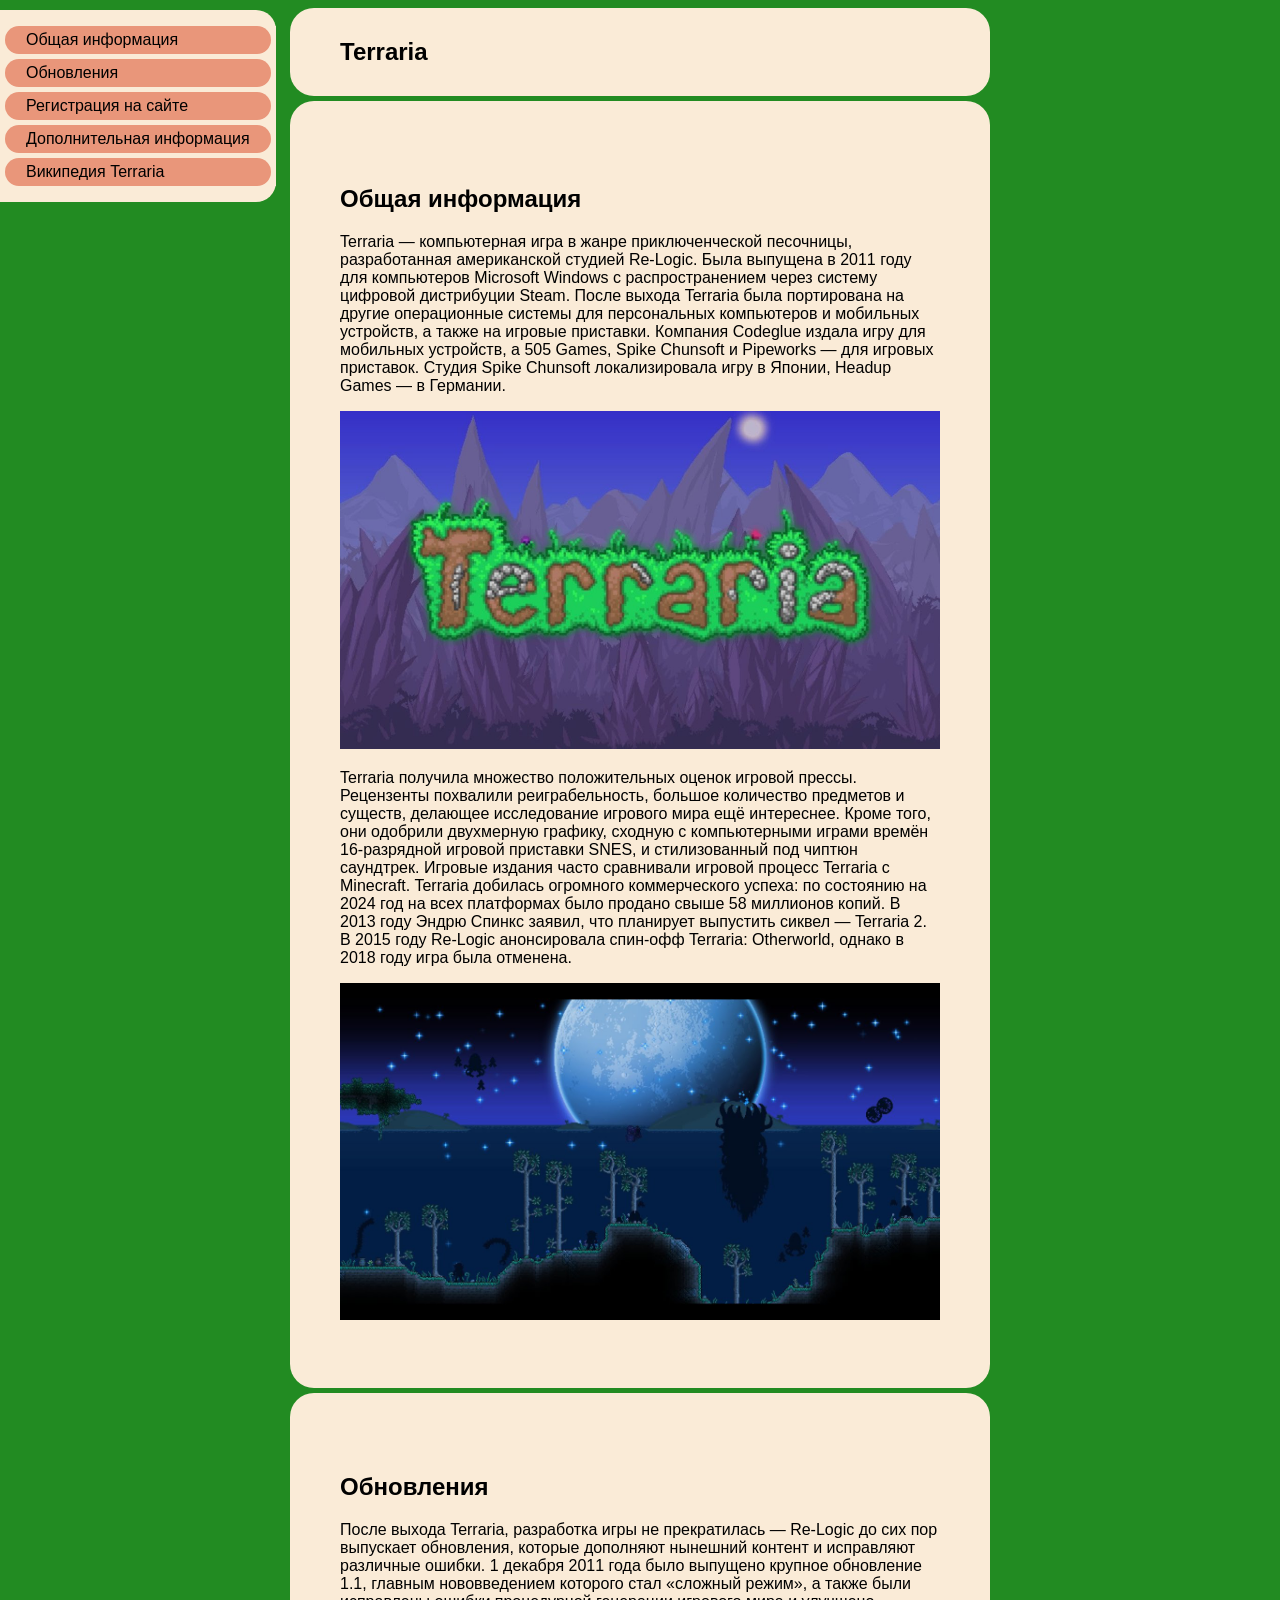
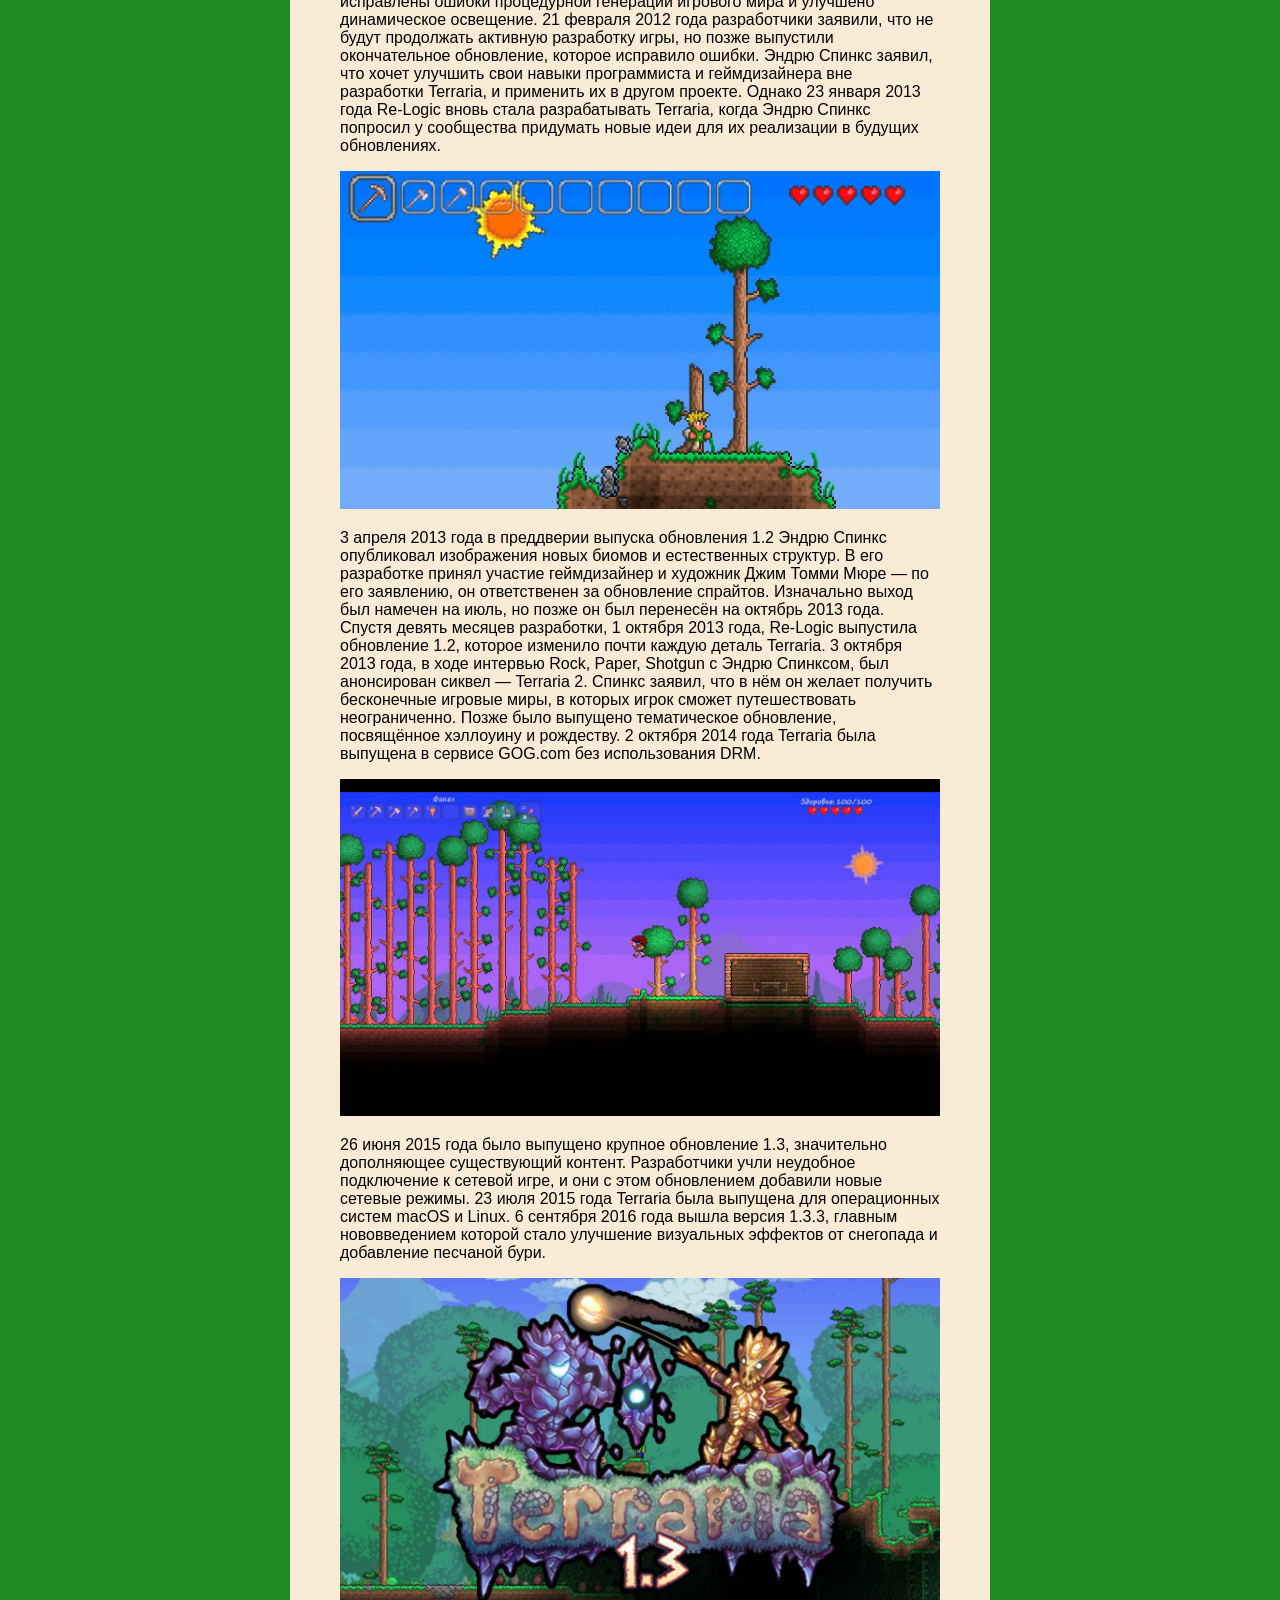
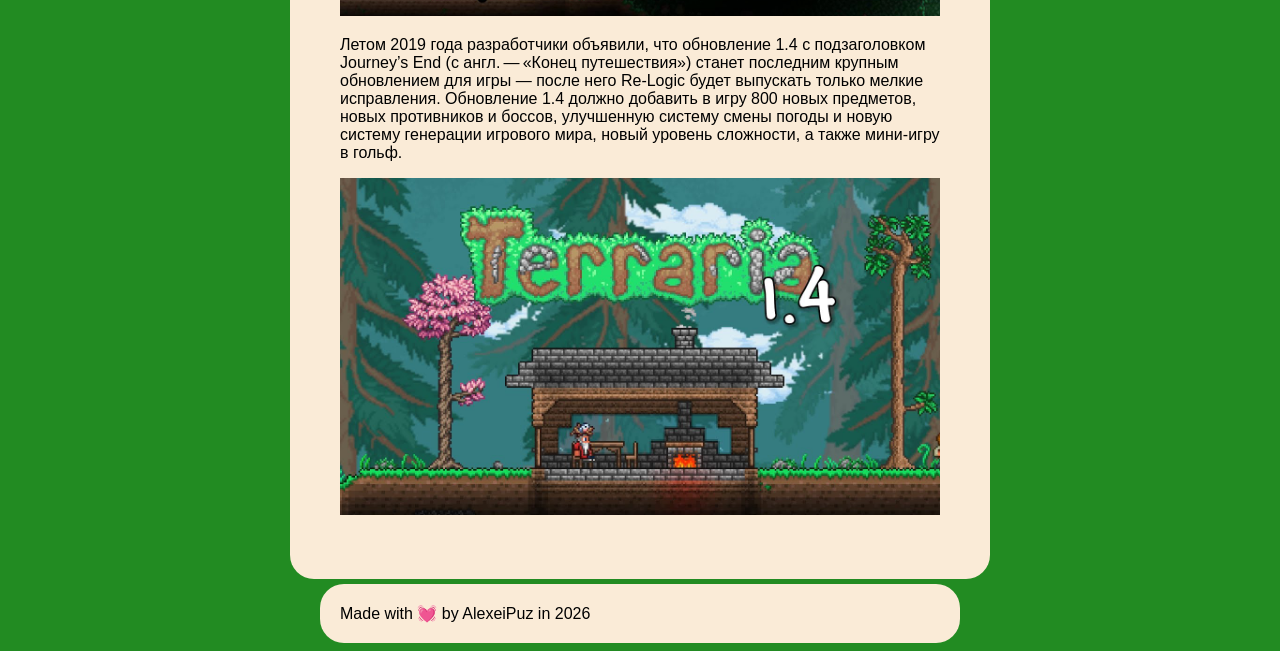
<file: index.html>
<!DOCTYPE html>
<html lang="en">
<head>
    <meta charset="UTF-8">
    <meta name="viewport" content="width=device-width, initial-scale=1.0">
    <link rel="stylesheet" href="style.css">
    <link rel="icon" href="icon.ico">
    <title>SiTe-rraria</title>
</head>

<body>
    <main>
        <section class="name">
            <h1>Terraria</h1>
        </section>
        <div class="butt">
            <nav>
                <ul>
                    <li>
                        <a href="#text">Общая информация</a>
                    </li>
                    <li>
                        <a href="#text2">Обновления</a>
                    </li>
                    <li>
                        <a href="reg.html">Регистрация на сайте</a>
                    </li>
                    <li>
                        <a href="404.html">Дополнительная информация</a>
                    </li>
                    <li>
                        <a href="https://terraria-game.fandom.com/ru/wiki/%D0%A2%D0%B5%D1%80%D1%80%D0%B0%D1%80%D0%B8%D1%8F_%D0%B2%D0%B8%D0%BA%D0%B8">Википедия Terraria</a>
                    </li>
                </ul>
            </nav>
        </div>
        <section class="text" id="text">
            <h2>Общая информация</h2>
            <p>Terraria — компьютерная игра в жанре приключенческой песочницы, разработанная американской студией Re-Logic.
            Была выпущена в 2011 году для компьютеров Microsoft Windows с распространением через систему цифровой дистрибуции Steam. 
            После выхода Terraria была портирована на другие операционные системы для персональных компьютеров и мобильных устройств, а также на игровые приставки. 
            Компания Codeglue издала игру для мобильных устройств, а 505 Games, Spike Chunsoft и Pipeworks — для игровых приставок. 
            Студия Spike Chunsoft локализировала игру в Японии, Headup Games — в Германии.</p>
            <img src="terr.jpg" alt="">
            <p>Terraria получила множество положительных оценок игровой прессы. 
            Рецензенты похвалили реиграбельность, большое количество предметов и существ, делающее исследование игрового мира ещё интереснее. 
            Кроме того, они одобрили двухмерную графику, сходную с компьютерными играми времён 16-разрядной игровой приставки SNES, и стилизованный под чиптюн саундтрек. 
            Игровые издания часто сравнивали игровой процесс Terraria с Minecraft. 
            Terraria добилась огромного коммерческого успеха: по состоянию на 2024 год на всех платформах было продано свыше 58 миллионов копий. 
            В 2013 году Эндрю Спинкс заявил, что планирует выпустить сиквел — Terraria 2. 
            В 2015 году Re-Logic анонсировала спин-офф Terraria: Otherworld, однако в 2018 году игра была отменена.</p>
            <img src="terr1.jpg" alt="">
        </section>
        <section class="text2" id="text2">
            <h2>Обновления</h2>
            <p>После выхода Terraria, разработка игры не прекратилась — Re-Logic до сих пор выпускает обновления, которые дополняют нынешний контент и исправляют различные ошибки. 
            1 декабря 2011 года было выпущено крупное обновление 1.1, главным нововведением которого стал «сложный режим», а также были исправлены ошибки процедурной генерации игрового мира и улучшено динамическое освещение. 
            21 февраля 2012 года разработчики заявили, что не будут продолжать активную разработку игры, но позже выпустили окончательное обновление, которое исправило ошибки. 
            Эндрю Спинкс заявил, что хочет улучшить свои навыки программиста и геймдизайнера вне разработки Terraria, и применить их в другом проекте. 
            Однако 23 января 2013 года Re-Logic вновь стала разрабатывать Terraria, когда Эндрю Спинкс попросил у сообщества придумать новые идеи для их реализации в будущих обновлениях.
            </p>
            <img src="terr1.1.jpg" alt="">
            <p>
            3 апреля 2013 года в преддверии выпуска обновления 1.2 Эндрю Спинкс опубликовал изображения новых биомов и естественных структур. 
            В его разработке принял участие геймдизайнер и художник Джим Томми Мюре — по его заявлению, он ответственен за обновление спрайтов. 
            Изначально выход был намечен на июль, но позже он был перенесён на октябрь 2013 года. 
            Спустя девять месяцев разработки, 1 октября 2013 года, Re-Logic выпустила обновление 1.2, которое изменило почти каждую деталь Terraria. 
            3 октября 2013 года, в ходе интервью Rock, Paper, Shotgun с Эндрю Спинксом, был анонсирован сиквел — Terraria 2. 
            Спинкс заявил, что в нём он желает получить бесконечные игровые миры, в которых игрок сможет путешествовать неограниченно. 
            Позже было выпущено тематическое обновление, посвящённое хэллоуину и рождеству. 2 октября 2014 года Terraria была выпущена в сервисе GOG.com без использования DRM.
            </p>
            <img src="terr1.2.jpg" alt="">
            <p>
            26 июня 2015 года было выпущено крупное обновление 1.3, значительно дополняющее существующий контент. 
            Разработчики учли неудобное подключение к сетевой игре, и они с этом обновлением добавили новые сетевые режимы. 
            23 июля 2015 года Terraria была выпущена для операционных систем macOS и Linux. 
            6 сентября 2016 года вышла версия 1.3.3, главным нововведением которой стало улучшение визуальных эффектов от снегопада и добавление песчаной бури.
            </p>
            <img src="terr1.3.jpg" alt="">
            <p>
            Летом 2019 года разработчики объявили, что обновление 1.4 с подзаголовком Journey’s End (с англ. — «Конец путешествия») станет последним крупным обновлением для игры — после него Re-Logic будет выпускать только мелкие исправления. 
            Обновление 1.4 должно добавить в игру 800 новых предметов, новых противников и боссов, улучшенную систему смены погоды и новую систему генерации игрового мира, новый уровень сложности, а также мини-игру в гольф.
            </p>
            <img src="terr1.4.jpg" alt="">
        </section>
        <footer>
            Made with 💓 by AlexeiPuz in 2026
        </footer>
    </main>
</body>

</html>
</file>
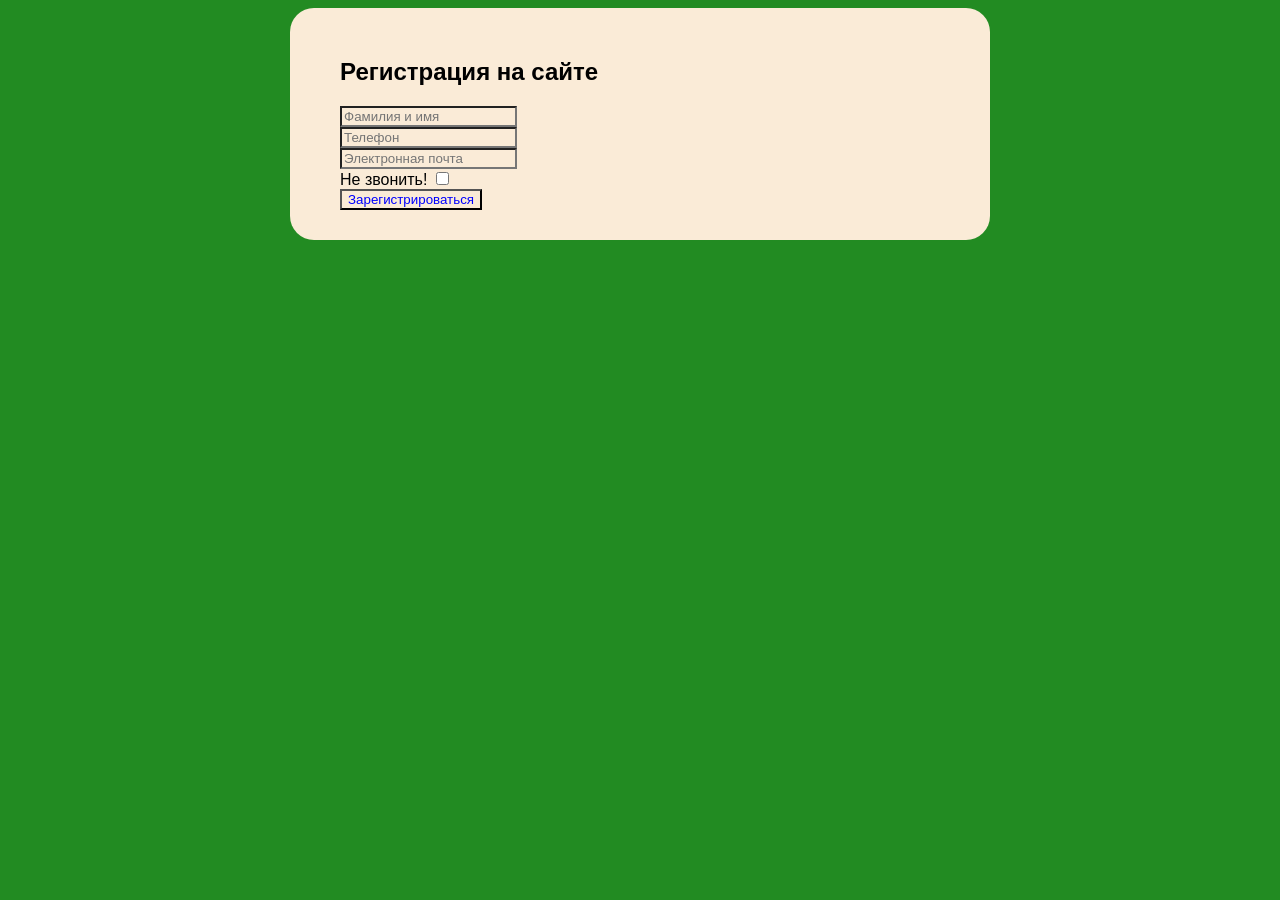
<file: reg.html>
<!DOCTYPE html>
<html lang="en">
<head>
    <meta charset="UTF-8">
    <meta name="viewport" content="width=device-width, initial-scale=1.0">
    <link rel="stylesheet" href="style.css">
    <link rel="icon" href="icon.ico">
    <title>Регистрация</title>
</head>
<body>
    <main>
        <section class="reg">
            <h2>Регистрация на сайте</h2>
            <form id="order-form" action="">
                <div class="field">
                    <input class="input" name="fullname" id="fullname" type="text" placeholder="Фамилия и имя" required>
                </div>
                <div class="field">
                    <input class="input" name="phone" id="phone" type="text" placeholder="Телефон" required>
                </div>
                <div class="field">
                    <input class="input" name="email" id="email" type="text" placeholder="Электронная почта" required>
                </div>
                <div class="field">
                    <label for="noPhone">Не звонить!</label>
                    <input class="checkbox" name="noPhone" id="noPhone" type="checkbox">
                </div>
                <div class="field">
                    <button onclick="window.location.href = 'index.html'">Зарегистрироваться</button>
                </div>
            </form>
        </section>
    </main>
</body>
</html>
</file>
<file: style.css>
*{
    background-color: forestgreen;
    font-family: 'Segoe UI', Tahoma, Geneva, Verdana, sans-serif;
    justify-content: center;
    align-items: center;
    scroll-behavior: smooth;
}

.name{
    width: 600px;
    margin: 5px auto;
    border-radius: 24px;
    padding: 10px 50px;
    background-color: antiquewhite;
}
.text{
    width: 600px;
    margin: 5px auto;
    border-radius: 24px;
    padding: 64px 50px;
    background-color: antiquewhite;
}
.text2{
    width: 600px;
    margin: 5px auto;
    border-radius: 24px;
    padding: 60px 50px;
    background-color: antiquewhite;
}
.reg{
    width: 600px;
    margin: 5px auto;
    border-radius: 24px;
    padding: 30px 50px;
    background-color: antiquewhite;
    position: relative;
}
.butt{
    margin: 0px auto;
    border-radius: 24px;
    position: relative;
    display: flex;
}
footer{
    width: 600px;
    margin: 5px auto;
    border-radius: 24px;
    padding: 20px 20px;
    background-color: antiquewhite;
}
.field{
    background-color: antiquewhite;
}
input{
    background-color: antiquewhite;
}
label{
    background-color: antiquewhite;
}

p{
    background-color: antiquewhite;
}
h1{
    background-color: antiquewhite;
}
h2{
    background-color: antiquewhite;
}
ul{
    list-style-type: none;
}
li{
    width: 256px;
    margin: 5px 5px;
    padding: 5px 5px;
    background-color: darksalmon;
    border-radius: 16px;
}

a{
    text-decoration: none;
    background-color: darksalmon;
    color: black;
    margin: 16px;
}
li:hover{
    
    transform: scale(1.1);
    rotate: 5deg;
    transition: 1.0s;
}
li:active{
    transform: scale(1.2);
    rotate: -360deg;
    transition: 1.0s;
}
img{
    max-width: 600px;
}
button{
    background-color: antiquewhite;
    color: blue;
}

@media (min-width: 768px) {
    .butt{
        position: absolute;
        top: 10px;
        left: 411px;
    }
    nav{
        background-color: antiquewhite;
        border-radius: 16px;
    }
    ul{
        background-color: antiquewhite;
    }
}

@media (min-width: 1024px) {
    .butt{
        position: absolute;
        top: 10px;
        left: 539px;
    }
    nav{
        background-color: antiquewhite;
        border-radius: 20px;
    }
    ul{
        background-color: antiquewhite;
    }
}

@media (min-width: 1280px) {
    .butt{
        position: absolute;
        top: 10px;
        left: -40px;
    }
    nav{
        background-color: antiquewhite;
        border-radius: 20px;
    }
    ul{
        background-color: antiquewhite;
    }
}
</file>
